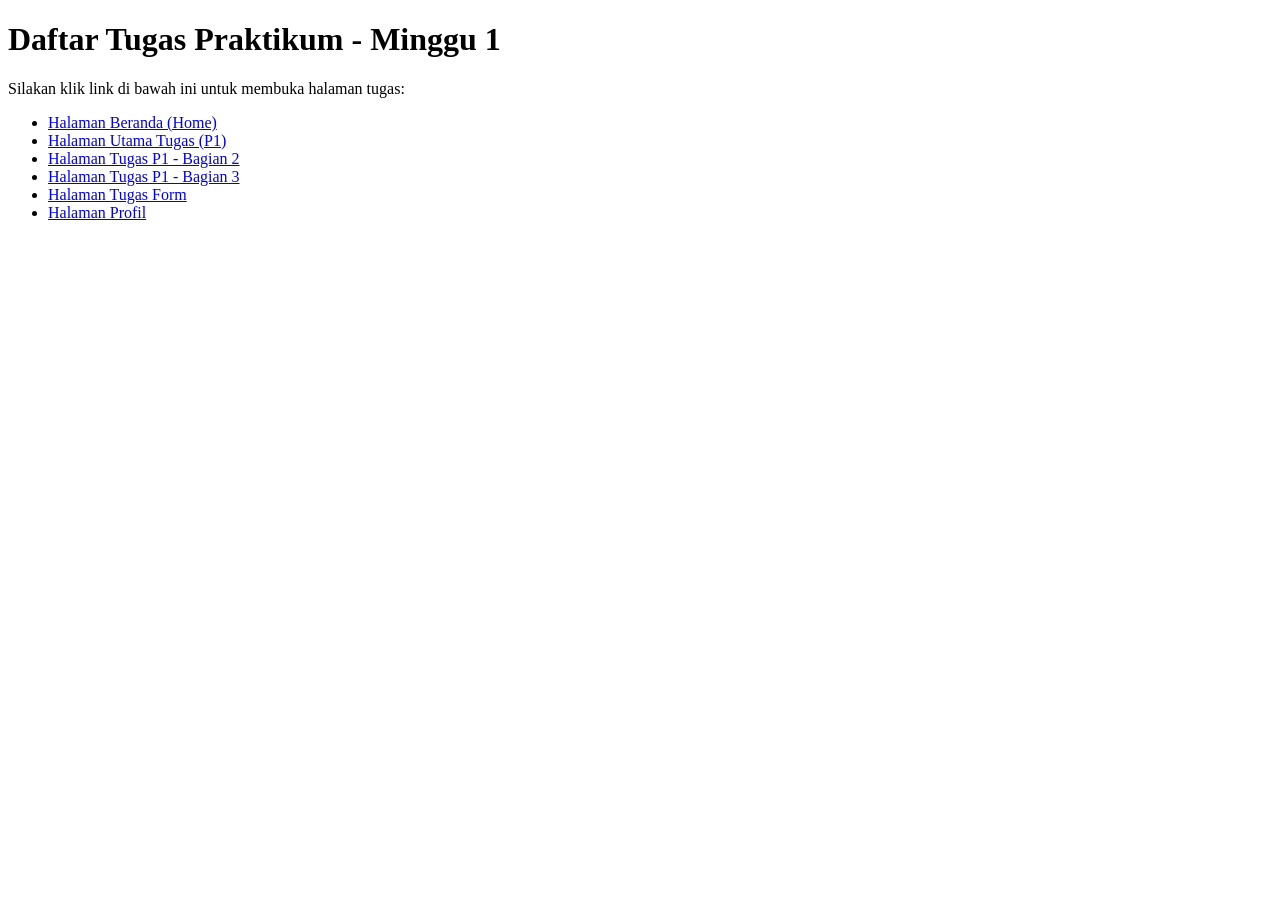
<file: index.html>
﻿<!DOCTYPE html>
<html lang="id">
<head>
    <meta charset="UTF-8">
    <title>Daftar Tugas Praktikum 1</title>
</head>
<body>
    <h1>Daftar Tugas Praktikum - Minggu 1</h1>
    <p>Silakan klik link di bawah ini untuk membuka halaman tugas:</p>
    <ul>
        <li><a href="P1_079_Home.html">Halaman Beranda (Home)</a></li>
        <li><a href="P1_079.html">Halaman Utama Tugas (P1)</a></li>
        <li><a href="P1_079_2.html">Halaman Tugas P1 - Bagian 2</a></li>
        <li><a href="P1_079_3.html">Halaman Tugas P1 - Bagian 3</a></li>
        <li><a href="P1_079_Form.html">Halaman Tugas Form</a></li>
        <li><a href="P1_079_Profile.html">Halaman Profil</a></li>
    </ul>
</body>
</html>
</file>
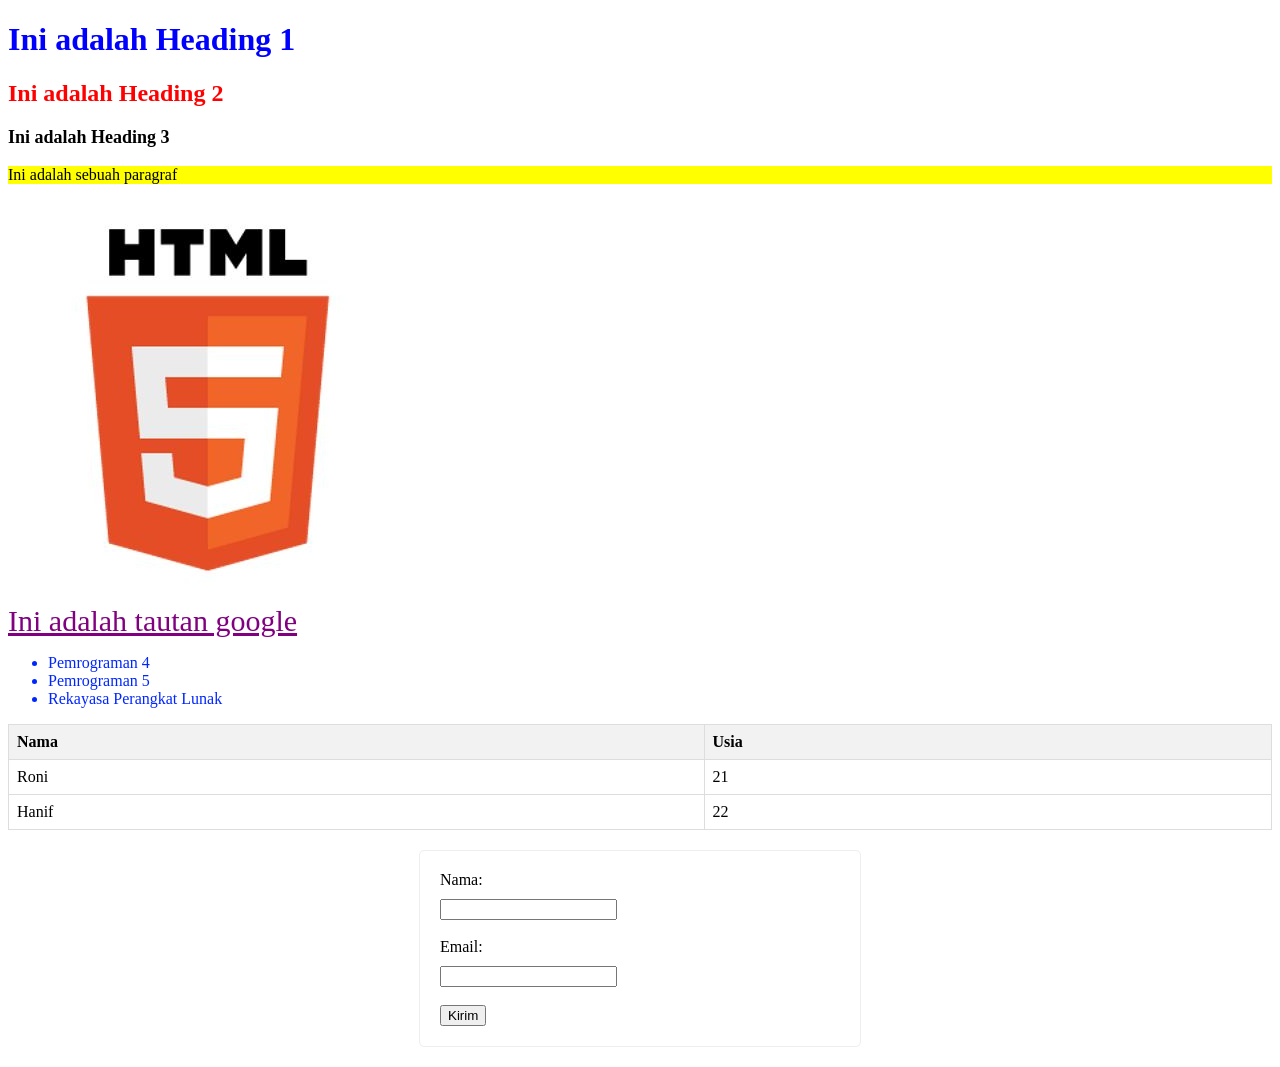
<file: P1_079.html>
﻿<!DOCTYPE html>
<html>
<head>
    <title>P1_079_1</title>
    <style>
        /* Gaya untuk elemen dengan class "my-class" */
        .my-class {
            font-size: 30px !important;
            color: #800080 !important;
        }

        /* Gaya untuk elemen <ul> dengan id "my-list" */
        #my-list {
            color: #0026ff;
        }

        /* Aturan gaya untuk tabel (pindahan dari style.css) */
        table {
            width: 100%;
            border-collapse: collapse;
            margin-bottom: 20px;
        }

        th, td {
            border: 1px solid #ddd;
            padding: 8px;
            text-align: left;
        }

        th {
            background-color: #f2f2f2;
        }

        /* Aturan gaya untuk formulir agar posisinya di tengah */
        form {
            max-width: 400px;
            margin: 20px auto;
            padding: 20px;
            border: 1px solid #eee;
            border-radius: 5px;
        }

        label {
            display: block;
            margin-bottom: 10px;
        }
    </style>
</head>
<body>
    <h1 style="color: blue;">Ini adalah Heading 1</h1>
    <h2 style="color: red;">Ini adalah Heading 2</h2>
    <h3 style="font-size: 18px;">Ini adalah Heading 3</h3>
    <p style="background-color: yellow;">Ini adalah sebuah paragraf</p>

    <!-- Contoh gambar -->
    <img src="gambar.jpg" alt="Deskripsi gambar">
    <br />

    <!-- Contoh tautan (link) dengan class "my-class" -->
    <a class="my-class" href="https://www.google.com">Ini adalah tautan google</a>

    <!-- Contoh daftar (list) dengan id "my-list" -->
    <ul id="my-list">
        <li>Pemrograman 4</li>
        <li>Pemrograman 5</li>
        <li>Rekayasa Perangkat Lunak</li>
    </ul>

    <!-- Contoh tabel -->
    <table>
        <tr>
            <th>Nama</th>
            <th>Usia</th>
        </tr>
        <tr>
            <td>Roni</td>
            <td>21</td>
        </tr>
        <tr>
            <td>Hanif</td>
            <td>22</td>
        </tr>
    </table>

    <!-- Contoh formulir -->
    <form>
        <label for="nama">Nama:</label>
        <input type="text" id="nama" name="nama"><br><br>

        <label for="email">Email:</label>
        <input type="email" id="email" name="email"><br><br>

        <input type="submit" value="Kirim">
    </form>
</body>
</html>
</file>
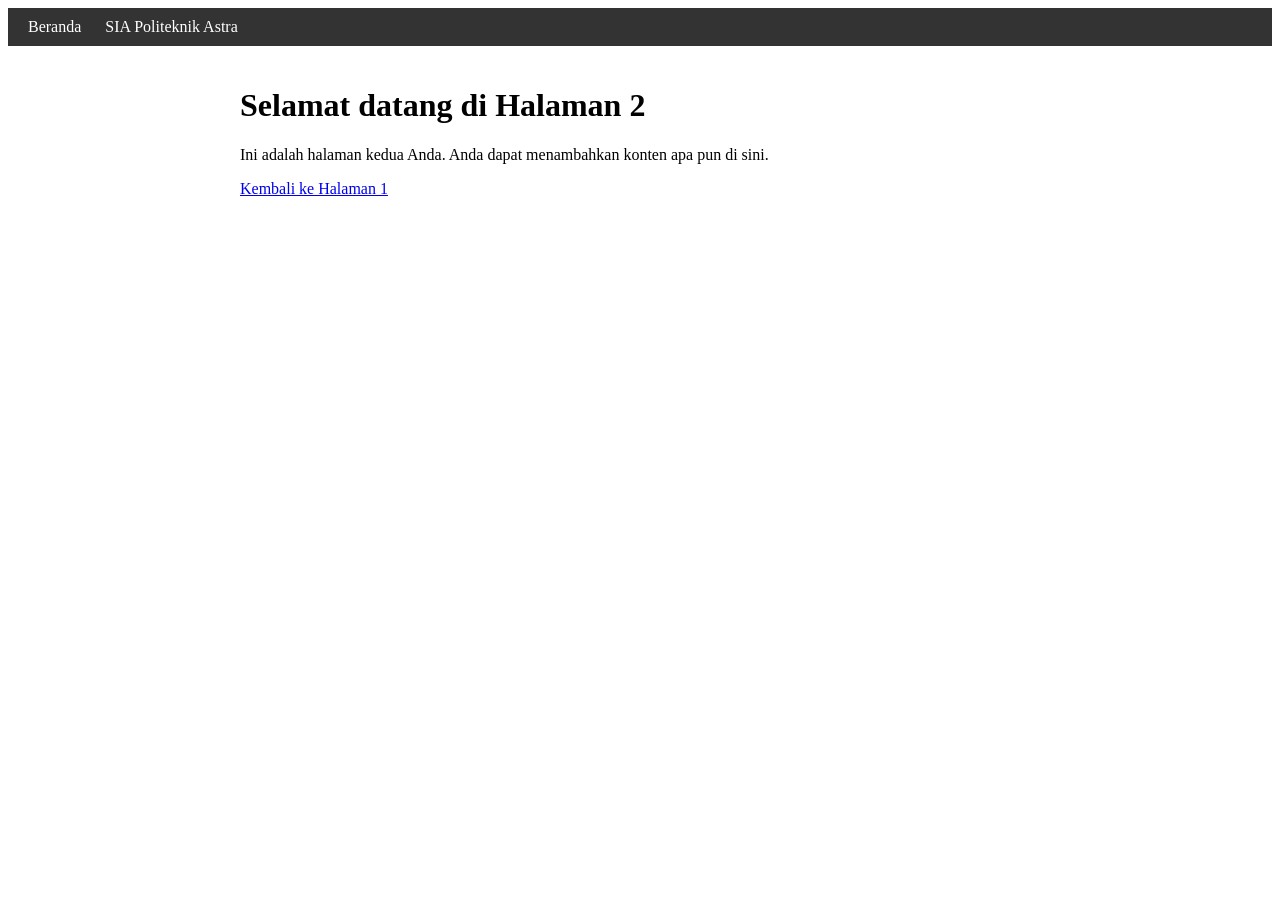
<file: P1_079_2.html>
﻿<!DOCTYPE html>
<html lang="en">
<head>
    <meta charset="UTF-8">
    <meta name="viewport" content="width=device-width, initial-scale=1.0">
    <title>P1_079_2</title>
    <style>
        /* Gaya CSS untuk navbar */
        nav {
            background-color: #333;
            color: #fff;
            padding: 10px;
        }

            /* Gaya CSS untuk tautan navbar */
            nav a {
                color: #fff;
                text-decoration: none;
                margin: 0 10px;
            }

        /* Gaya CSS untuk konten */
        .container {
            max-width: 800px;
            margin: 0 auto;
            padding: 20px;
        }
    </style>
</head>
<body>

    <!-- Navbar -->
    <nav>
        <a href="P1_079.html">Beranda</a>
        <a href="https://sia.polytechnic.astra.ac.id/">SIA Politeknik Astra</a>
    </nav>

    <!-- Isi halaman -->
    <div class="container">
        <h1>Selamat datang di Halaman 2</h1>
        <p>Ini adalah halaman kedua Anda. Anda dapat menambahkan konten apa pun di sini.</p>
        <a href="P1_079.html">Kembali ke Halaman 1</a>
    </div>

</body>
</html>
</file>
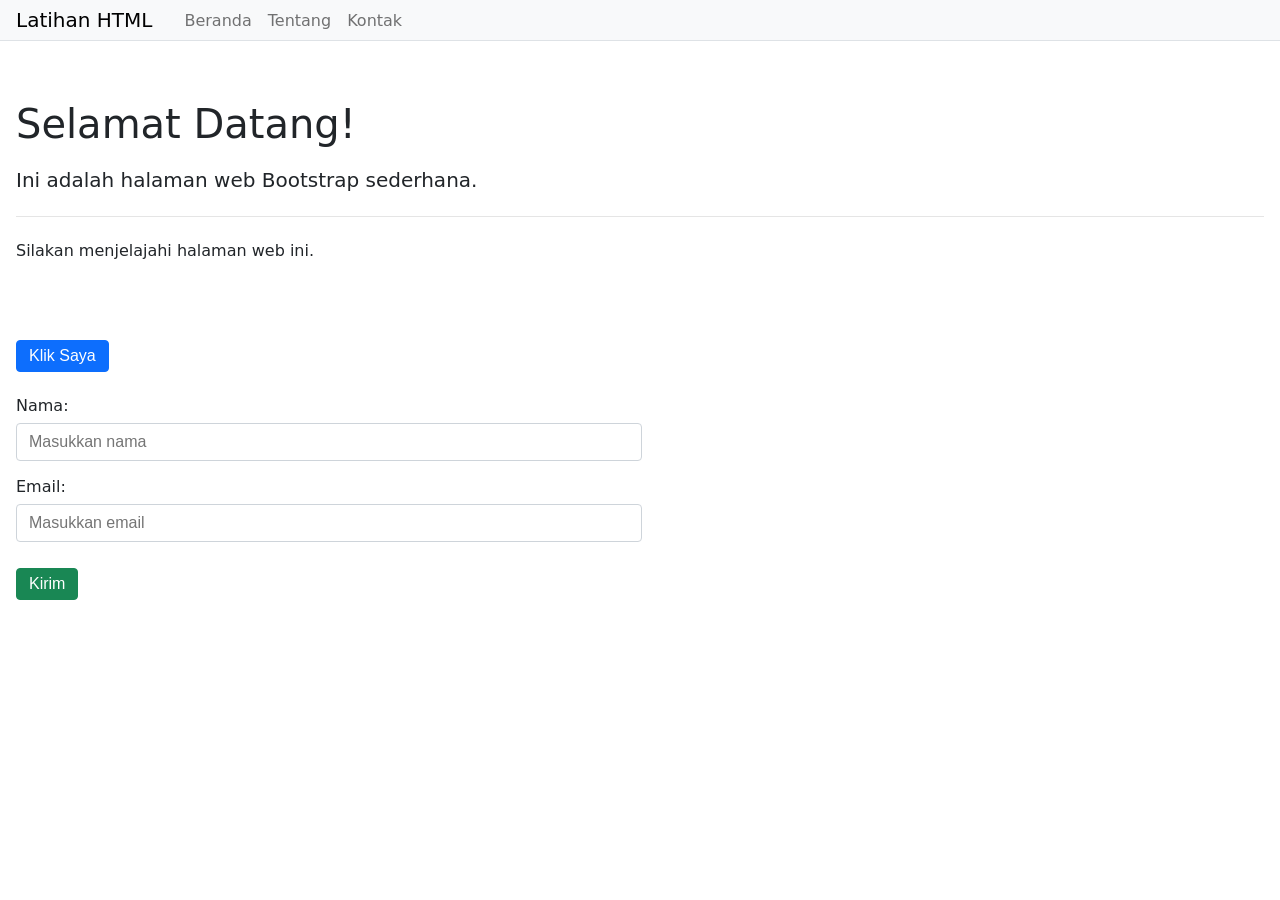
<file: P1_079_3.html>
﻿<!DOCTYPE html>
<html lang="en" xmlns="http://www.w3.org/1999/xhtml">
<head>
    <meta charset="utf-8">
    <title>P1_079_3</title>
    <!-- CSS Internal tiruan Bootstrap agar pasti tembus dan tidak terblokir file lokal -->
    <style>
        body {
            font-family: system-ui, -apple-system, "Segoe UI", Roboto, sans-serif;
            margin: 0;
            padding: 0;
            color: #212529;
        }

        .navbar {
            display: flex;
            align-items: center;
            background-color: #f8f9fa;
            padding: 0.5rem 1rem;
            border-bottom: 1px solid #dee2e6;
        }

        .navbar-brand {
            font-size: 1.25rem;
            font-weight: 400;
            text-decoration: none;
            color: #000;
            margin-right: 2rem;
        }

        .navbar-nav {
            display: flex;
            list-style: none;
            margin: 0;
            padding: 0;
            gap: 1rem;
        }

        .nav-link {
            text-decoration: none;
            color: rgba(0,0,0,.55);
        }

            .nav-link:hover {
                color: rgba(0,0,0,.7);
            }

        .jumbotron {
            padding: 2rem 1rem;
            margin-bottom: 2rem;
            background-color: transparent;
            border-radius: .3rem;
        }

        .display-4 {
            font-size: 2.5rem;
            font-weight: 300;
            line-height: 1.2;
            margin-bottom: 0.5rem;
        }

        .lead {
            font-size: 1.25rem;
            font-weight: 300;
        }

        hr.my-4 {
            margin-top: 1.5rem;
            margin-bottom: 1.5rem;
            border: 0;
            border-top: 1px solid rgba(0,0,0,.1);
        }

        .btn {
            display: inline-block;
            font-weight: 400;
            text-align: center;
            vertical-align: middle;
            cursor: pointer;
            padding: 0.375rem 0.75rem;
            font-size: 1rem;
            border-radius: 0.25rem;
            border: 1px solid transparent;
            text-decoration: none;
        }

        .btn-primary {
            color: #fff;
            background-color: #0d6efd;
            border-color: #0d6efd;
        }

        .btn-success {
            color: #fff;
            background-color: #198754;
            border-color: #198754;
            margin-top: 10px;
        }

        form {
            margin-top: 1.5rem;
            padding: 0 1rem;
            max-width: 600px;
        }

        .form-group {
            margin-bottom: 1rem;
        }

            .form-group label {
                display: inline-block;
                margin-bottom: 0.5rem;
            }

        .form-control {
            display: block;
            width: 100%;
            padding: 0.375rem 0.75rem;
            font-size: 1rem;
            font-weight: 400;
            line-height: 1.5;
            color: #212529;
            background-color: #fff;
            background-clip: padding-box;
            border: 1px solid #ced4da;
            border-radius: 0.25rem;
        }
    </style>
</head>
<body>

    <!-- Navbar -->
    <nav class="navbar">
        <a class="navbar-brand" href="#">Latihan HTML</a>
        <ul class="navbar-nav">
            <li class="nav-item active">
                <a class="nav-link" href="#">Beranda</a>
            </li>
            <li class="nav-item">
                <a class="nav-link" href="#">Tentang</a>
            </li>
            <li class="nav-item">
                <a class="nav-link" href="#">Kontak</a>
            </li>
        </ul>
    </nav>

    <!-- Jumbotron -->
    <div class="jumbotron">
        <h1 class="display-4">Selamat Datang!</h1>
        <p class="lead">Ini adalah halaman web Bootstrap sederhana.</p>
        <hr class="my-4">
        <p>Silakan menjelajahi halaman web ini.</p>
    </div>

    <!-- Tombol -->
    <div style="padding: 0 1rem;">
        <button type="button" class="btn btn-primary">Klik Saya</button>
    </div>

    <!-- Formulir -->
    <form>
        <div class="form-group">
            <label for="nama">Nama:</label>
            <input type="text" class="form-control" id="nama" placeholder="Masukkan nama">
        </div>
        <div class="form-group">
            <label for="email">Email:</label>
            <input type="email" class="form-control" id="email" placeholder="Masukkan email">
        </div>
        <button type="submit" class="btn btn-success">Kirim</button>
    </form>

</body>
</html>
</file>
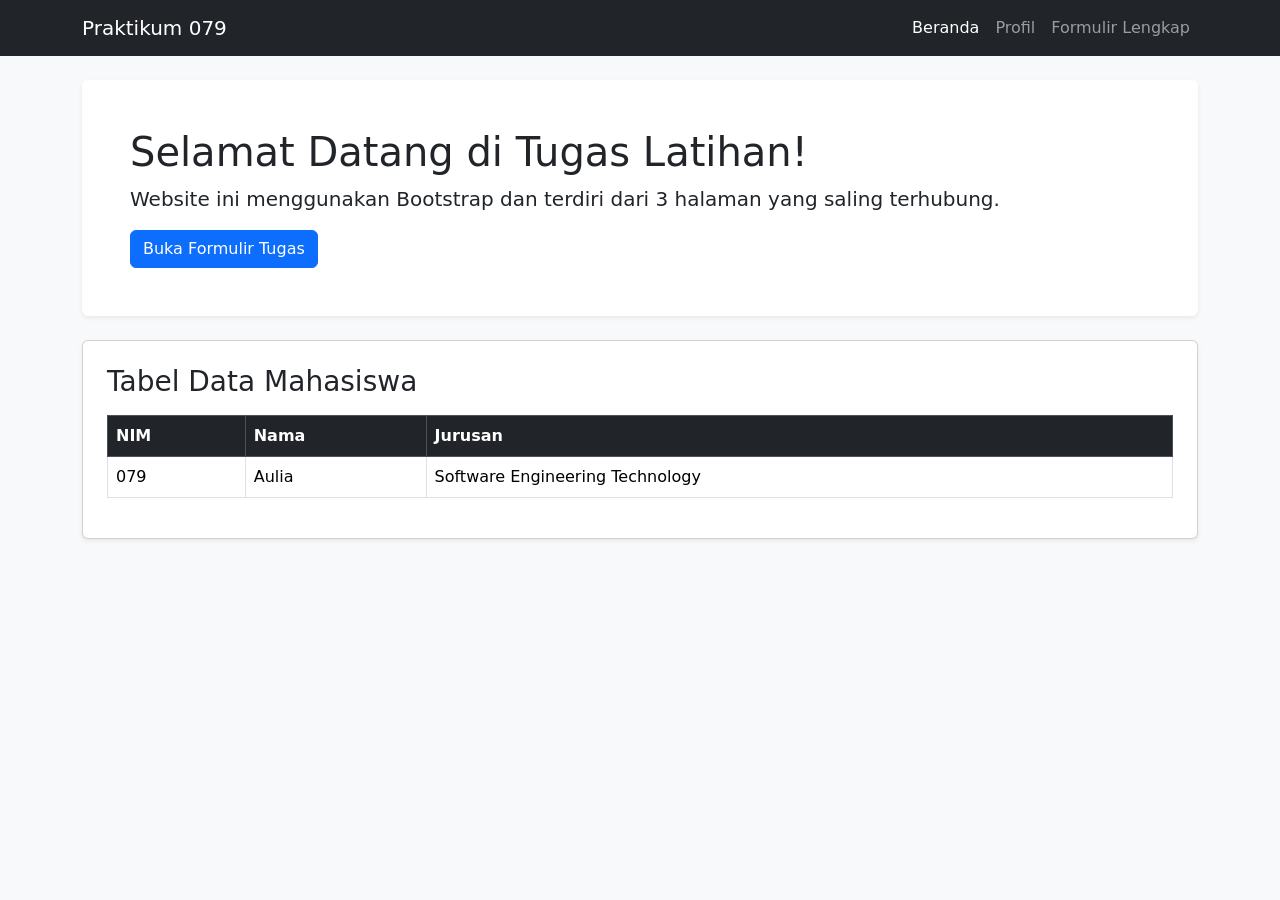
<file: P1_079_Home.html>
﻿<!DOCTYPE html>
<html lang="en">
<head>
    <meta charset="utf-8">
    <title>P1_079_Home</title>
    <link href="https://cdn.jsdelivr.net/npm/bootstrap@5.3.1/dist/css/bootstrap.min.css" rel="stylesheet">
</head>
<body class="bg-light">
    <!-- Menu Navbar -->
    <nav class="navbar navbar-expand-lg navbar-dark bg-dark mb-4">
        <div class="container">
            <a class="navbar-brand" href="P1_079_Home.html">Praktikum 079</a>
            <div class="navbar-nav">
                <a class="nav-link active" href="P1_079_Home.html">Beranda</a>
                <a class="nav-link" href="P1_079_Profile.html">Profil</a>
                <a class="nav-link" href="P1_079_Form.html">Formulir Lengkap</a>
            </div>
        </div>
    </nav>

    <div class="container">
        <div class="p-5 mb-4 bg-white rounded shadow-sm">
            <h1>Selamat Datang di Tugas Latihan!</h1>
            <p class="lead">Website ini menggunakan Bootstrap dan terdiri dari 3 halaman yang saling terhubung.</p>
            <a href="P1_079_Form.html" class="btn btn-primary">Buka Formulir Tugas</a>
        </div>

        <!-- Tabel Sesuai Syarat No.3 -->
        <div class="card p-4 shadow-sm">
            <h3>Tabel Data Mahasiswa</h3>
            <table class="table table-bordered mt-2">
                <thead class="table-dark">
                    <tr>
                        <th>NIM</th>
                        <th>Nama</th>
                        <th>Jurusan</th>
                    </tr>
                </thead>
                <tbody>
                    <tr>
                        <td>079</td>
                        <td>Aulia</td>
                        <td>Software Engineering Technology</td>
                    </tr>
                </tbody>
            </table>
        </div>
    </div>
</body>
</html>
</file>
